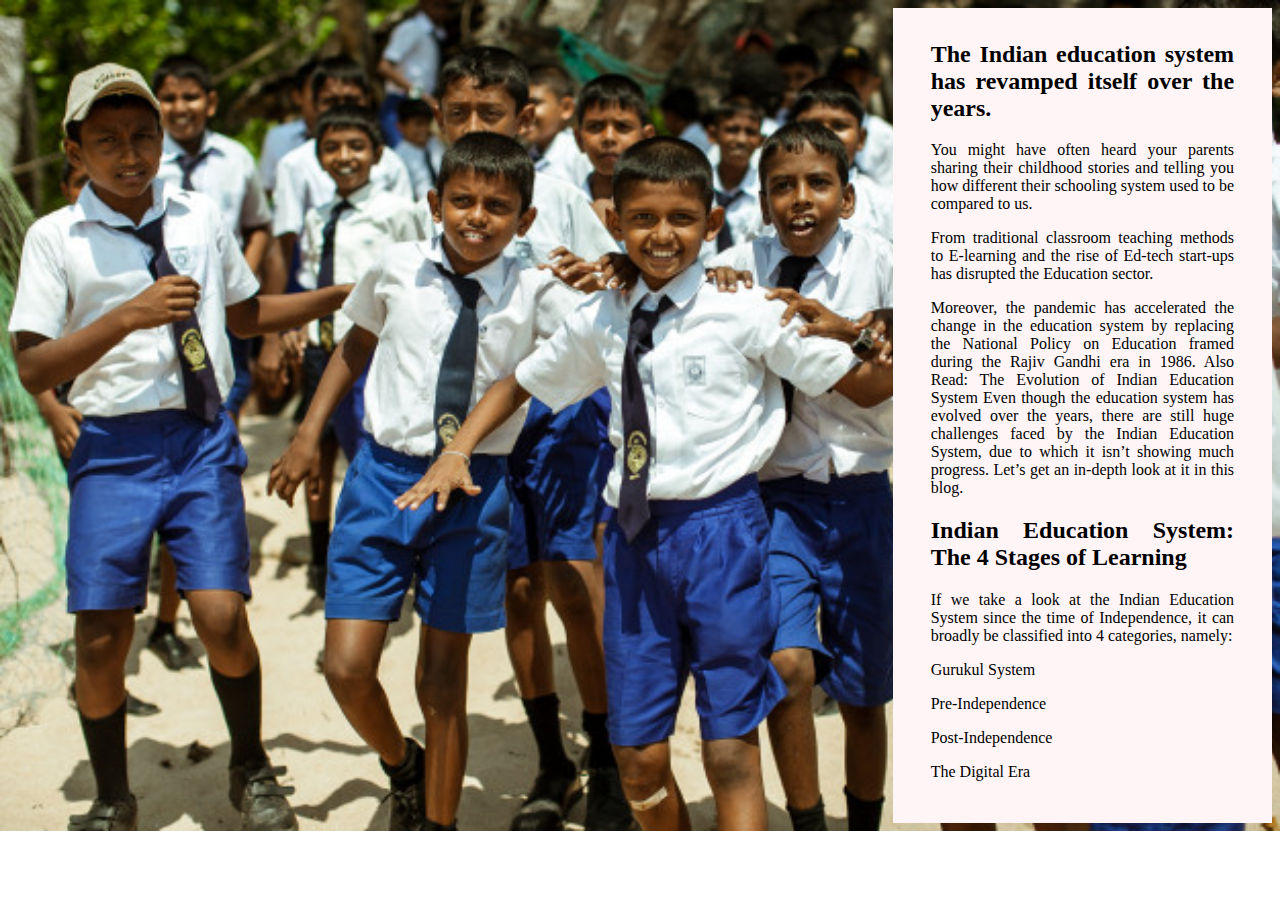
<file: blog1.html>
<!DOCTYPE html>
<html lang="en">
<head>
    <meta charset="UTF-8">
    <meta http-equiv="X-UA-Compatible" content="IE=edge">
    <meta name="viewport" content="width=device-width, initial-scale=1.0">
    <title>Blogs</title>
    <link rel="stylesheet" href="blog1.css">
</head>
<body class="background">
    <div class="not">
      
     <h2>The Indian education system has revamped itself over the years. </h2>
      
     <h3></h3>
      
      <p>You might have often heard your parents sharing their childhood stories and telling you how different their schooling system used to be compared to us. </p>
      <p>From traditional classroom teaching methods to E-learning and the rise of Ed-tech start-ups has disrupted the Education sector.</p>
      <p> Moreover, the pandemic has accelerated the change in the education system by replacing the National Policy on Education framed during the Rajiv Gandhi era in 1986.

        Also Read: The Evolution of Indian Education System
        
         Even though the education system has evolved over the years, there are still huge challenges faced by the Indian Education System, due to which it isn’t showing much progress.
        
         Let’s get an in-depth look at it in this blog. 
        </p>
        <h2>Indian Education System: The 4 Stages of Learning</h2>
        <p>
        If we take a look at the Indian Education System since the time of Independence, it can broadly be classified into 4 categories, namely:
        </p>
        <p>Gurukul System</p>
        <p>Pre-Independence</p>
        <p>Post-Independence</p>
        <p>The Digital Era</p>
    </div>  
</body>
</html>
</file>
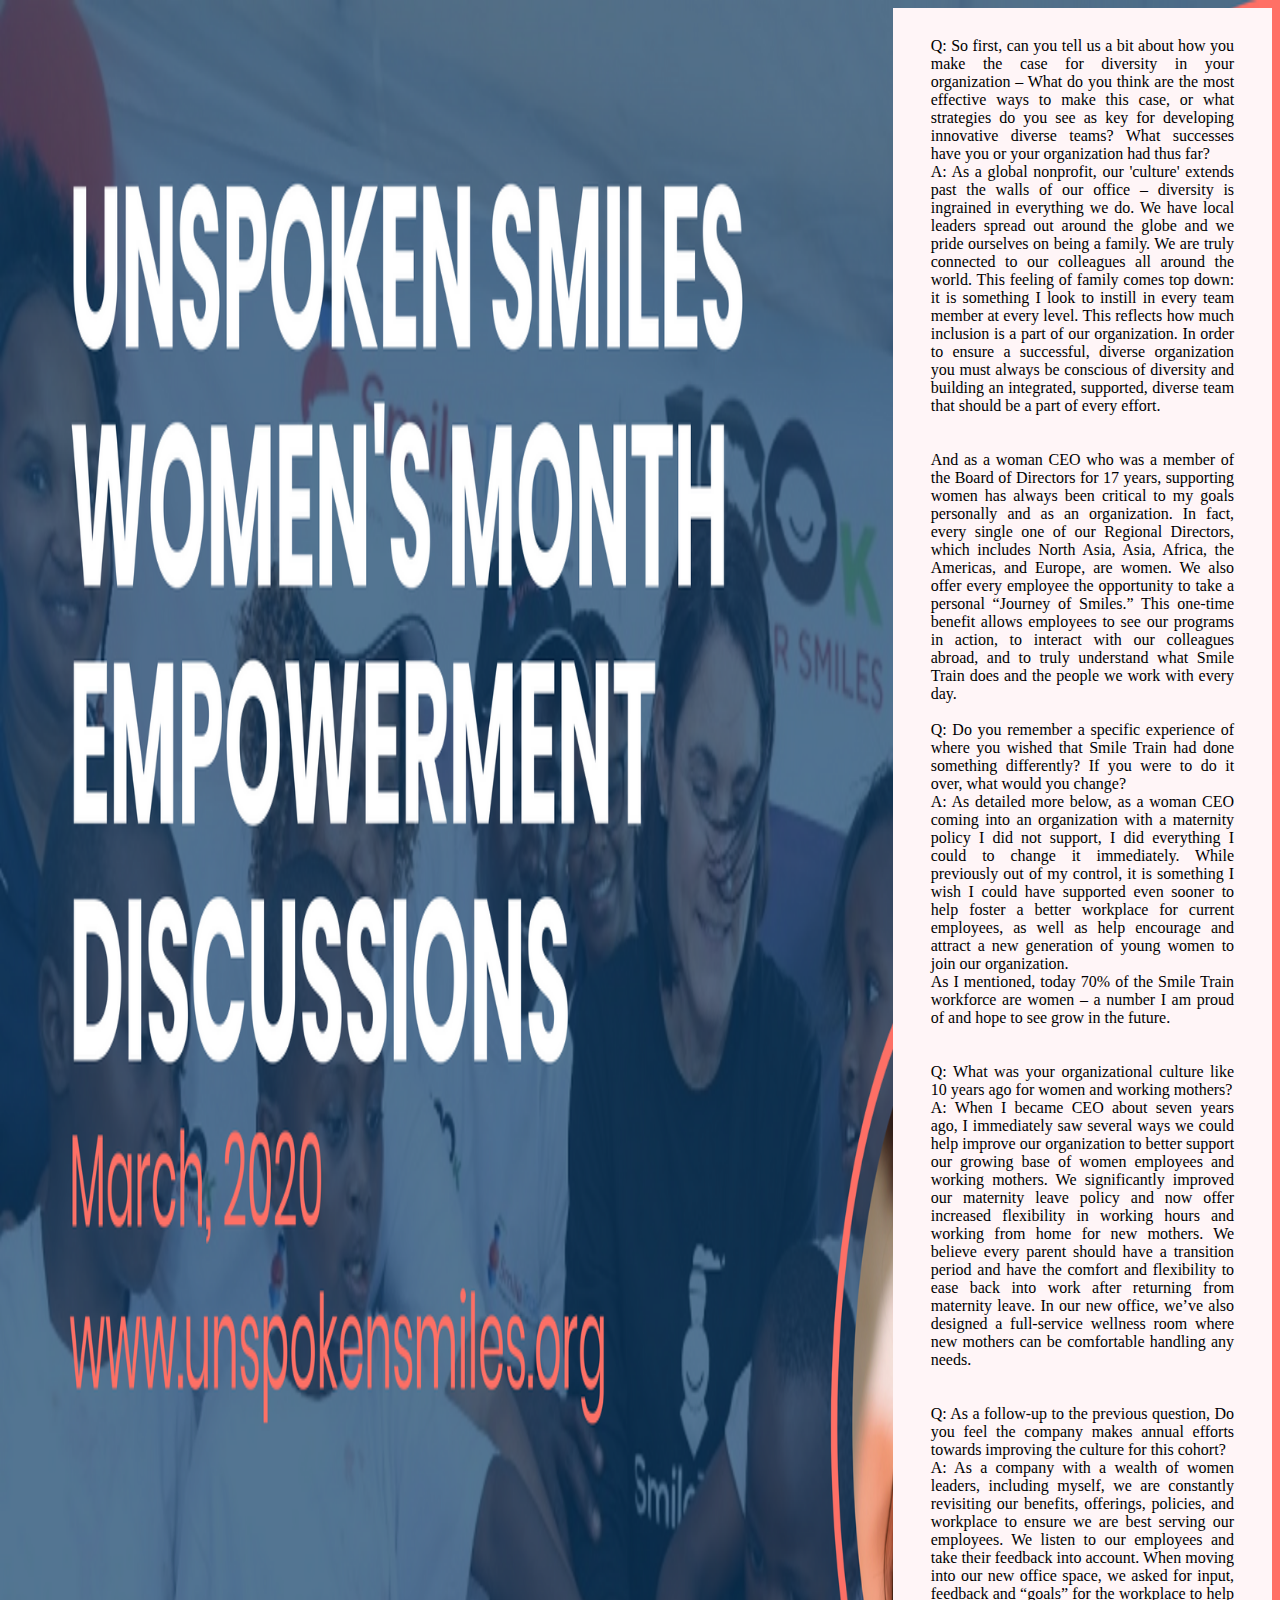
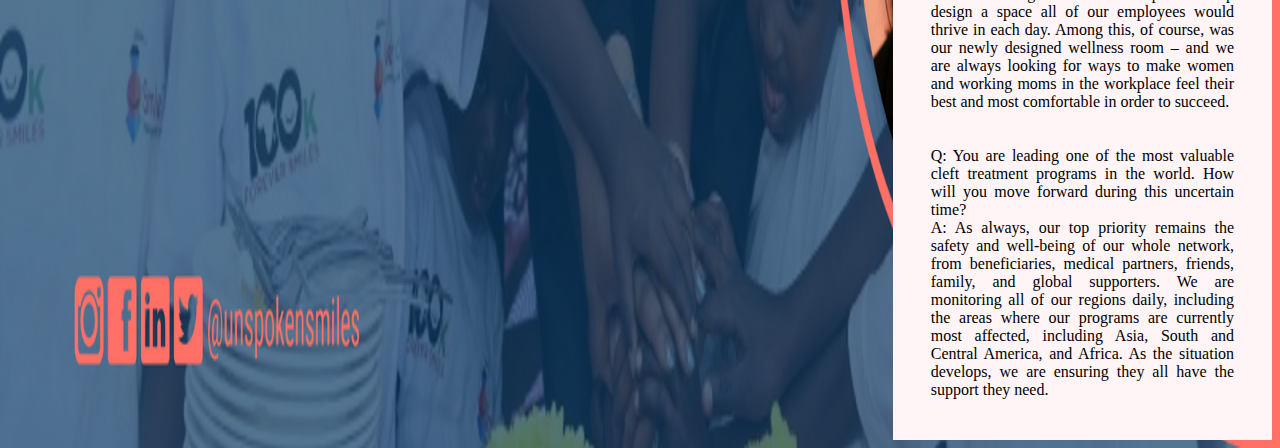
<file: blog2.html>
<!DOCTYPE html>
<html lang="en">
<head>
    <meta charset="UTF-8">
    <meta http-equiv="X-UA-Compatible" content="IE=edge">
    <meta name="viewport" content="width=device-width, initial-scale=1.0">
    <title>Blog2</title>
    <link rel="stylesheet" href="/blog2.css">
</head>
<body>
    <body class="background">
        <div class="not">
            <p>Q: So first, can you tell us a bit about how you make the case for diversity in your organization – What do you think are the most effective ways to make this case, or what strategies do you see as key for developing innovative diverse teams? What successes have you or your organization had thus far?
                <br>
                A: As a global nonprofit, our 'culture' extends past the walls of our office – diversity is ingrained in everything we do. 
                We have local leaders spread out around the globe and we pride ourselves on being a family. We are truly connected to our colleagues all around the world. This feeling of family comes top down: it is something I look to instill in every team member at every level. This reflects how much inclusion is a part of our organization. In order to ensure a successful, diverse organization you must always be conscious of diversity and building an integrated, supported, diverse team that should be a part of every effort. 
                <br> <br><br>
                And as a woman CEO who was a member of the Board of Directors for 17 years, supporting women has always been critical to my goals personally and as an organization. In fact, every single one of our Regional Directors, which includes North Asia, Asia, Africa, the Americas, and Europe, are women. 
                We also offer every employee the opportunity to take a personal “Journey of Smiles.” This one-time benefit allows employees to see our programs in action, to interact with our colleagues abroad, and to truly understand what Smile Train does and the people we work with every day. 
                 <br><br>
                
                 Q: Do you remember a specific experience of where you wished that Smile Train had done something differently? If you were to do it over, what would you change?
                <br>
                A: As detailed more below, as a woman CEO coming into an organization with a maternity policy I did not support, I did everything I could to change it immediately. 
                While previously out of my control, it is something I wish I could have supported even sooner to help foster a better workplace for current employees, as well as help encourage and attract a new generation of young women to join our organization.
                <br>
                As I mentioned, today 70% of the Smile Train workforce are women – a number I am proud of and hope to see grow in the future. 
                 
                <br> <br><br>
                Q: What was your organizational culture like 10 years ago for women and working mothers? 
                 <br>
                A: When I became CEO about seven years ago, I immediately saw several ways we could help improve our organization to better support our growing base of women employees and working mothers. 
                We significantly improved our maternity leave policy and now offer increased flexibility in working hours and working from home for new mothers.  
                We believe every parent should have a transition period and have the comfort and flexibility to ease back into work after returning from maternity leave. In our new office, we’ve also designed a full-service wellness room where new mothers can be comfortable handling any needs. 
                 
                 <br> <br><br>
                
                Q: As a follow-up to the previous question, Do you feel the company makes annual efforts towards improving the culture for this cohort?
                 <br>
                A: As a company with a wealth of women leaders, including myself, we are constantly revisiting our benefits, offerings, policies, and workplace to ensure we are best serving our employees. 
                We listen to our employees and take their feedback into account. 
                When moving into our new office space, we asked for input, feedback and “goals” for the workplace to help design a space all of our employees would thrive in each day.  Among this, of course, was our newly designed wellness room – and we are always looking for ways to make women and working moms in the workplace feel their best and most comfortable in order to succeed. 
                 
                 
                <br> <br><br>
                Q: You are leading one of the most valuable cleft treatment programs in the world. How will you move forward during this uncertain time?
                <br>
                A: As always, our top priority remains the safety and well-being of our whole network, from beneficiaries, medical partners, friends, family, and global supporters. 
                We are monitoring all of our regions daily, including the areas where our programs are currently most affected, including Asia, South and Central America, and Africa. As the situation develops, we are ensuring they all have the support they need.</p>
         
       </div>
</body>
</html>
</file>
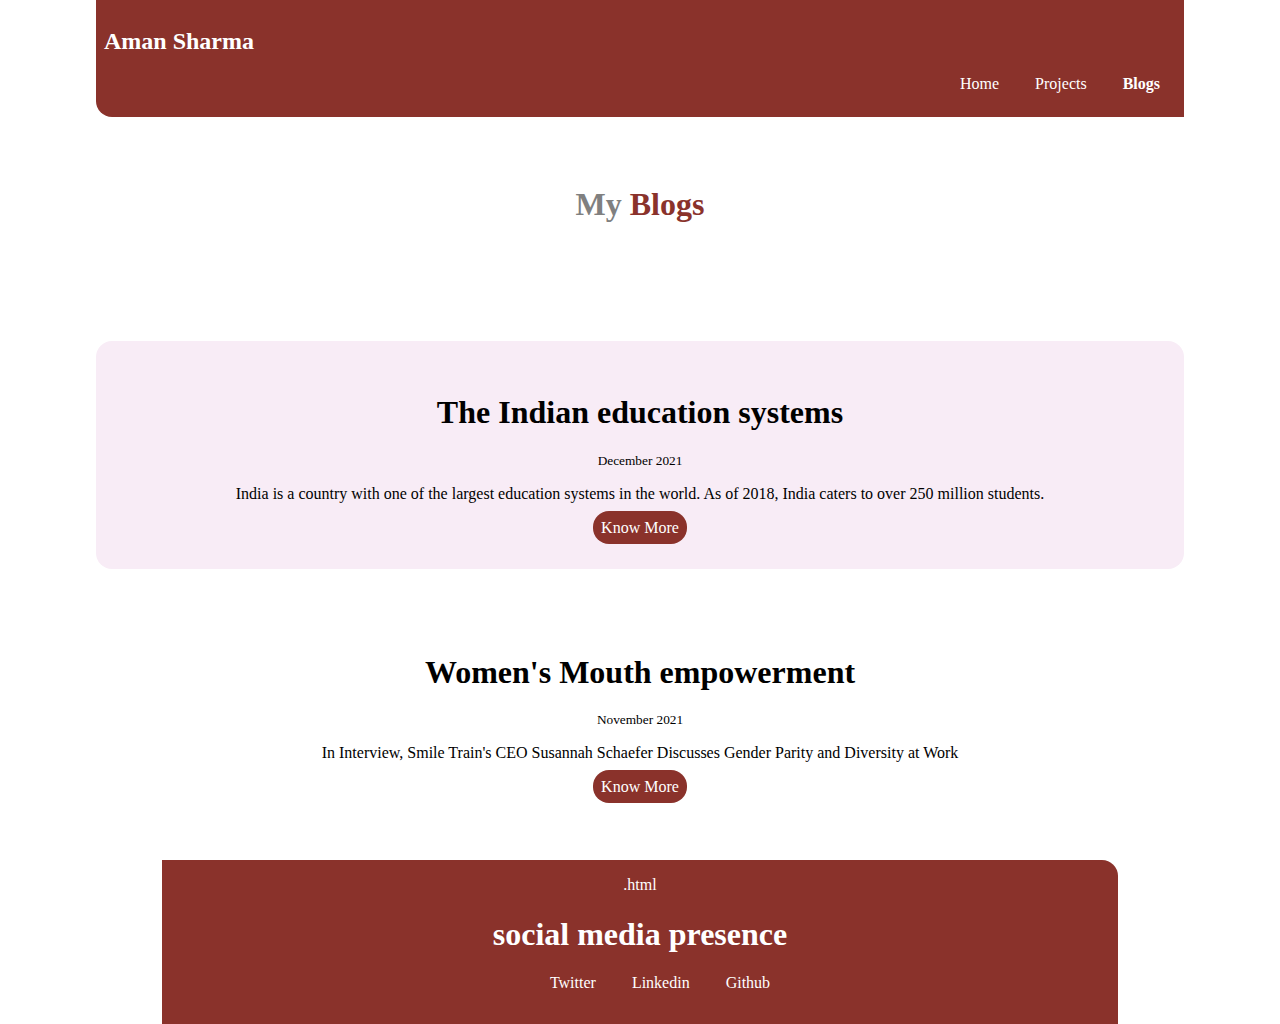
<file: blogs.html>
<!DOCTYPE html>
<html lang="en">
<head>
    <meta charset="UTF-8">
    <meta http-equiv="X-UA-Compatible" content="IE=edge">
    <meta name="viewport" content="width=device-width, initial-scale=1.0">
    <title>Aman's blogs</title>
    <link rel="stylesheet" href="effects.css">
</head>
<body>
    <nav class="navigation">
        <h2 class="nav-head">Aman Sharma</h2>
        
        <ul class="right">
            <li class="inline ">
                <a class="link color" href="/index.html">Home</a>
            </li>
            <li class="inline">
                <a class="link  color " href="/projects.html">Projects</a>
            </li>
            <li class="inline">
                <a class="link  color active-link" href="/blogs.html">Blogs</a>
            </li>
        </ul>
    
    </nav>
    <header>
        <h1 class="person_name">
             My 
            <span class="profile">Blogs</span>
        </h1>
    </header>
    <section class="section clr" >
        <div class="tech">
            <h1 class="head">
                <strong>The Indian education systems</strong>
            </h1>
            <small class="mid">December 2021</small>
            <p>
                India is a country with one of the largest education systems in the world. As of 2018, India caters to over 250 million students.  
            </p>
            <div class="mid">
                <a class="link linker inline" href="/blog1.html">Know More</a>
            </div>
        </div>
    </section>
    <section class="section ">
        <div class="tech">
            <h1 class="head">
                <strong>Women's Mouth empowerment</strong>
            </h1>
            <small class="mid">November 2021</small>
            <p>
                In Interview, Smile Train's CEO Susannah Schaefer Discusses Gender Parity and Diversity at Work
            </p>
            <div class="mid">
                <a class="link linker inline" href="/blog2.html">Know More</a>
            </div>
        </div>
    </section>
    <footer>
        .html
        <h1>
            social media presence
        </h1>
        <div class="mid">
        <ul class="no">
            <li class="inline">
                <a class="links  color" href="">Twitter</a>
            </li>
            <li class="inline">
                <a class="links  color" href="https://www.linkedin.com/in/aman-sharma-52aa38184/">Linkedin</a>
            </li>
            <li class="inline">
                <a class="links  color" href="https://github.com/amansharmma">Github</a>
            </li>
        </ul>
    </div>
</footer>
</body>
</html>
</file>
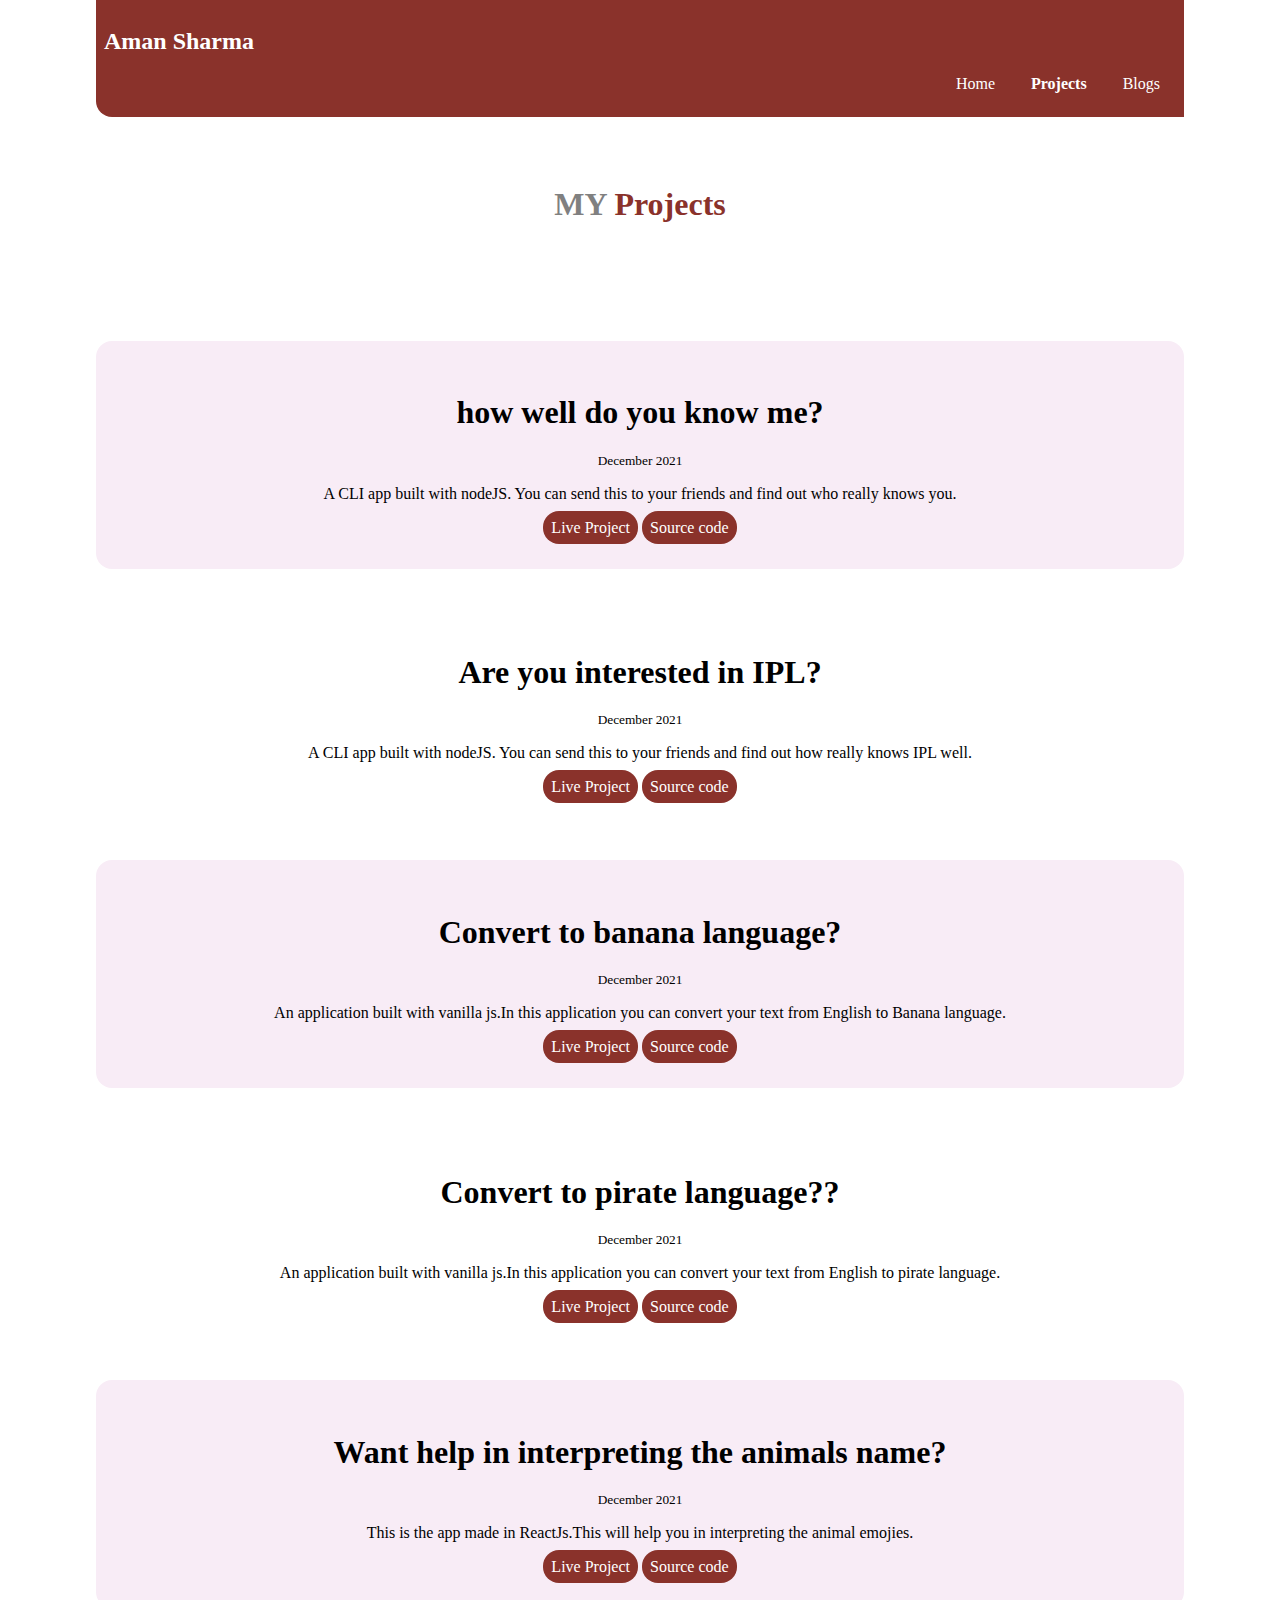
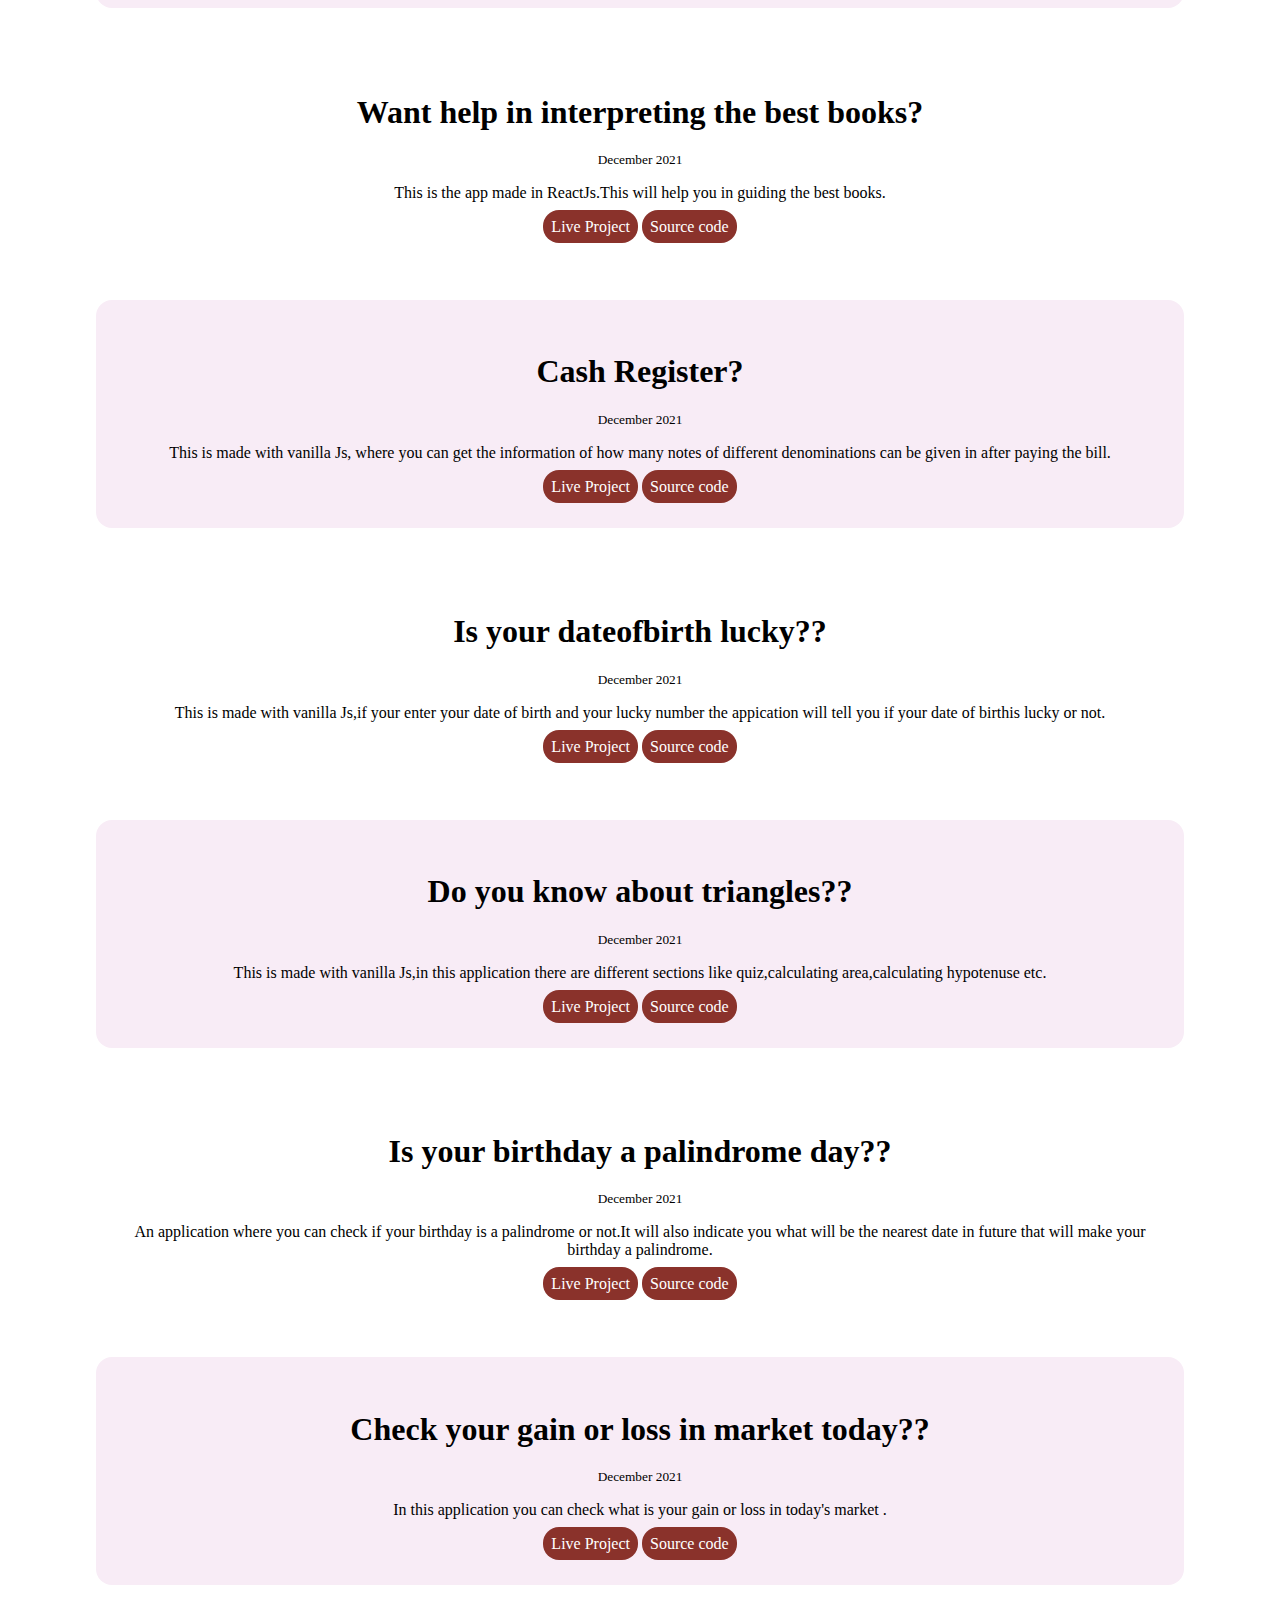
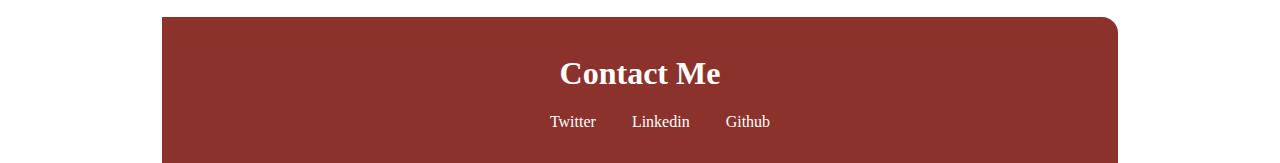
<file: projects.html>
<!DOCTYPE html>
<html lang="en">
<head>
    <meta charset="UTF-8">
    <meta http-equiv="X-UA-Compatible" content="IE=edge">
    <meta name="viewport" content="width=device-width, initial-scale=1.0">
    <title>Achivments</title>
    <link rel="stylesheet" href="effects.css">
</head>
<body>
    <nav class="navigation">
        <h2 class="nav-head">Aman Sharma</h2>
        
        <ul class="right">
            <li class="inline ">
                <a class="link color" href="/index.html">Home</a>
            </li>
            <li class="inline">
                <a class="link  color active-link" href="/projects.html">Projects</a>
            </li>
            <li class="inline">
                <a class="link  color" href="/blogs.html">Blogs</a>
            </li>
        </ul>
    
    </nav>
    <header>
        <h1 class="person_name">
             MY
            <span class="profile">Projects</span>
        </h1>
    </header>
    <section class="section clr" >
        <div class="tech">
            <h1 class="head">
                <strong>how well do you know me?</strong>
            </h1>
            <small class="mid">December 2021</small>
            <p>
                A CLI app built with nodeJS. You can send this to your friends and find out who really knows you.
            </p>
            <div class="mid">
                <a class="link linker inline" href="https://replit.com/@DorababuArigi/markOne#index.js">Live Project</a>
            <a class="link linker inline" href="https://github.com/Dorababupc/markOne">Source code</a>
            </div>
        </div>
    </section>
    <section class="section " >
        <div class="tech">
            <h1 class="head">
                <strong>Are you interested in IPL?</strong>
            </h1>
            <small class="mid">December 2021</small>
            <p>
                A CLI app built with nodeJS. You can send this to your friends and find out how really knows IPL well.
            </p>
            <div class="mid">
                <a class="link linker inline" href="https://replit.com/@DorababuArigi/markTwo-1#index.js">Live Project</a>
            <a class="link linker inline" href="https://github.com/Dorababupc/markTwo">Source code</a>
            </div>
        </div>
    </section>
    <section class="section clr" >
        <div class="tech">
            <h1 class="head">
                <strong>Convert to banana language?</strong>
            </h1>
            <small class="mid">December 2021</small>
            <p>
                An application built with vanilla js.In this application you can convert your text from English to Banana language.
            </p>
            <div class="mid">
                <a class="link linker inline" href="https://infallible-mccarthy-4a3a4b.netlify.app/">Live Project</a>
            <a class="link linker inline" href="https://github.com/Dorababupc/markSix">Source code</a>
            </div>
        </div>
    </section>
    <section class="section" >
        <div class="tech">
            <h1 class="head">
                <strong>Convert to pirate language?</strong>?</strong>
            </h1>
            <small class="mid">December 2021</small>
            <p>
                An application built with vanilla js.In this application you can convert your text from English to pirate language.
            </p>
            <div class="mid">
                <a class="link linker inline" href="https://hardcore-euclid-cda65d.netlify.app/">Live Project</a>
            <a class="link linker inline" href="https://github.com/Dorababupc/markSeven">Source code</a>
            </div>
        </div>
    </section>
    <section class="section clr" >
        <div class="tech">
            <h1 class="head">
                <strong>Want help in interpreting the animals name?</strong>
            </h1>
            <small class="mid">December 2021</small>
            <p>
                This is the app made in ReactJs.This will help you in interpreting the animal emojies.
            </p>
            <div class="mid">
                <a class="link linker inline" href="https://wsbyw.csb.app/">Live Project</a>
            <a class="link linker inline" href="https://github.com/Dorababupc/markEight">Source code</a>
            </div>
        </div>
    </section>
    <section class="section " >
        <div class="tech">
            <h1 class="head">
                <strong>Want help in interpreting the best books?</strong>
            </h1>
            <small class="mid">December 2021</small>
            <p>
                This is the app made in ReactJs.This will help you in guiding the best books.
            </p>
            <div class="mid">
                <a class="link linker inline" href="https://7huxr.csb.app/">Live Project</a>
            <a class="link linker inline" href="https://github.com/Dorababupc/mark9">Source code</a>
            </div>
        </div>
    </section>
    <section class="section clr" >
        <div class="tech">
            <h1 class="head">
                <strong>Cash Register</strong>?</strong>
            </h1>
            <small class="mid">December 2021</small>
            <p>
                This is made with vanilla Js, where you can get the information of how many notes of different denominations can be given in after paying the bill.
            </p>
            <div class="mid">
                <a class="link linker inline" href="https://jovial-villani-b1029b.netlify.app/">Live Project</a>
            <a class="link linker inline" href="https://github.com/Dorababupc/markTen">Source code</a>
            </div>
        </div>
    </section>
    <section class="section " >
        <div class="tech">
            <h1 class="head">
                <strong>Is your dateofbirth lucky?</strong>?</strong>
            </h1>
            <small class="mid">December 2021</small>
            <p>
                This is made with vanilla Js,if your enter your date of birth and your lucky number the appication will tell you if your date of birthis lucky or not.
            </p>
            <div class="mid">
                <a class="link linker inline" href="https://trusting-benz-c23349.netlify.app/">Live Project</a>
            <a class="link linker inline" href="https://github.com/Dorababupc/markEleven">Source code</a>
            </div>
        </div>
    </section>
    <section class="section clr" >
        <div class="tech">
            <h1 class="head">
                <strong>Do you know about triangles?</strong>?</strong>
            </h1>
            <small class="mid">December 2021</small>
            <p>
                This is made with vanilla Js,in this application there are different sections like quiz,calculating area,calculating hypotenuse etc.
            </p>
            <div class="mid">
                <a class="link linker inline" href="https://peaceful-darwin-715ada.netlify.app/">Live Project</a>
            <a class="link linker inline" href="https://github.com/Dorababupc/markTweleve">Source code</a>
            </div>
        </div>
    </section>
    <section class="section " >
        <div class="tech">
            <h1 class="head">
                <strong>Is your birthday a palindrome day?</strong>?</strong>
            </h1>
            <small class="mid">December 2021</small>
            <p>
                An application where you can check if your birthday is a palindrome or not.It will also indicate you what will  be the nearest date in future that will make your birthday a palindrome.
            </p>
            <div class="mid">
                <a class="link linker inline" href="https://elegant-dijkstra-f22100.netlify.app/">Live Project</a>
            <a class="link linker inline" href="https://github.com/Dorababupc/markThirteen">Source code</a>
            </div>
        </div>
    </section>
    <section class="section clr" >
        <div class="tech">
            <h1 class="head">
                <strong>Check your gain or loss in market today?</strong>?</strong>
            </h1>
            <small class="mid">December 2021</small>
            <p>
                In this application you can check what is your gain or loss in today's market .
            </p>
            <div class="mid">
                <a class="link linker inline" href="https://condescending-jackson-4fc058.netlify.app/">Live Project</a>
            <a class="link linker inline" href="https://github.com/Dorababupc/markFourteen">Source code</a>
            </div>
        </div>
    </section>
</body>
<footer>
        
    <h1>
        Contact Me
    </h1>
    <div class="mid">
    <ul class="no">
        <li class="inline">
            <a class="links  color" href="">Twitter</a>
        </li>
        <li class="inline">
            <a class="links  color" href="https://www.linkedin.com/in/aman-sharma-52aa38184/">Linkedin</a>
        </li>
        <li class="inline">
            <a class="links  color" href="https://github.com/amansharmma">Github</a>
        </li>
    </ul>
</div>
</footer>
</html>
</file>
<file: blog1.css>
.not{
    background-color: rgb(255, 245, 247);
    max-width: 30%;
    margin: auto;
    text-align: justify;
    align-items: center;
    padding-right: 3%;
    padding-left:3%;
    padding-bottom: 2%;
    padding-top: 1%;
    /* margin-right: 40%; */
    margin-left: 70%;

}
.background{
    background-image: url("education.jpg");
    background-repeat: no-repeat;
    background-size: 100% 100%;


}
</file>
<file: blog2.css>
.not{
    background-color: rgb(255, 245, 247);
    max-width: 30%;
    margin: auto;
    text-align: justify;
    align-items: center;
    padding-right: 3%;
    padding-left:3%;
    padding-bottom: 2%;
    padding-top: 1%;
    /* margin-right: 40%; */
    margin-left: 70%;

}
.background{
    background-image: url("2ndblog.webp");
    background-repeat: no-repeat;
    background-size: 100% 100%;


}
</file>
<file: effects.css>
:root{
    --primary-color: rgb(138, 50, 43);
    --text-color:white;
    --first-box:rgb(248, 236, 246);
    --sec-box:rgb(71, 67, 67);
}
body{
    max-width: 85%;
    margin: auto;
}
.navigation{
    background-color: var(--primary-color);
    color: var(--text-color);
    margin: 0rem;
    padding: 0.5rem;
    border-bottom-left-radius: 1rem;
}
.right{
    text-align: right;
    
}
header{
    
    display: block;
    padding-top: 5rem;
    padding: 2rem;
}
img{
    max-width: 45%;
    margin: auto;
    display: block;
}
.person_name{
    text-align: center;
    padding: 2rem;
    padding-top: 1rem;
    color: grey;
}
.profile{
    color: var(--primary-color);
    
}
.inline{
    display: inline;
    margin: 1rem;   
}
section{
    padding: 2rem;
    margin: 2rem 0rem;
    border-radius: 1rem;
}
.clr{
    background-color: var(--first-box);
}
p{
    text-align: center;
}
.no{
    text-align: center;
}
.link{
    
    text-decoration: none;
}
head , footer{
    max-width: 85%;
    margin: auto;
}
.active-link{
    font-weight: bold;
}
.linker{
    padding: 0.5rem;
    border-radius: 1rem;
    background-color: var(--primary-color);
    color: var(--text-color);
    margin: 2rem auto;
    max-width: 100px;
   
}
.links{
    text-decoration: none;
}

footer {
    background-color: var(--primary-color);
    padding: 1rem 1rem;
    text-align: center;
    color: white;
    border-top-right-radius: 1rem;
}

.mid{
    display: block;
    text-align: center;
}
.color{
    color: var(--text-color);
}
h1{
    text-align: center;
}
</file>
